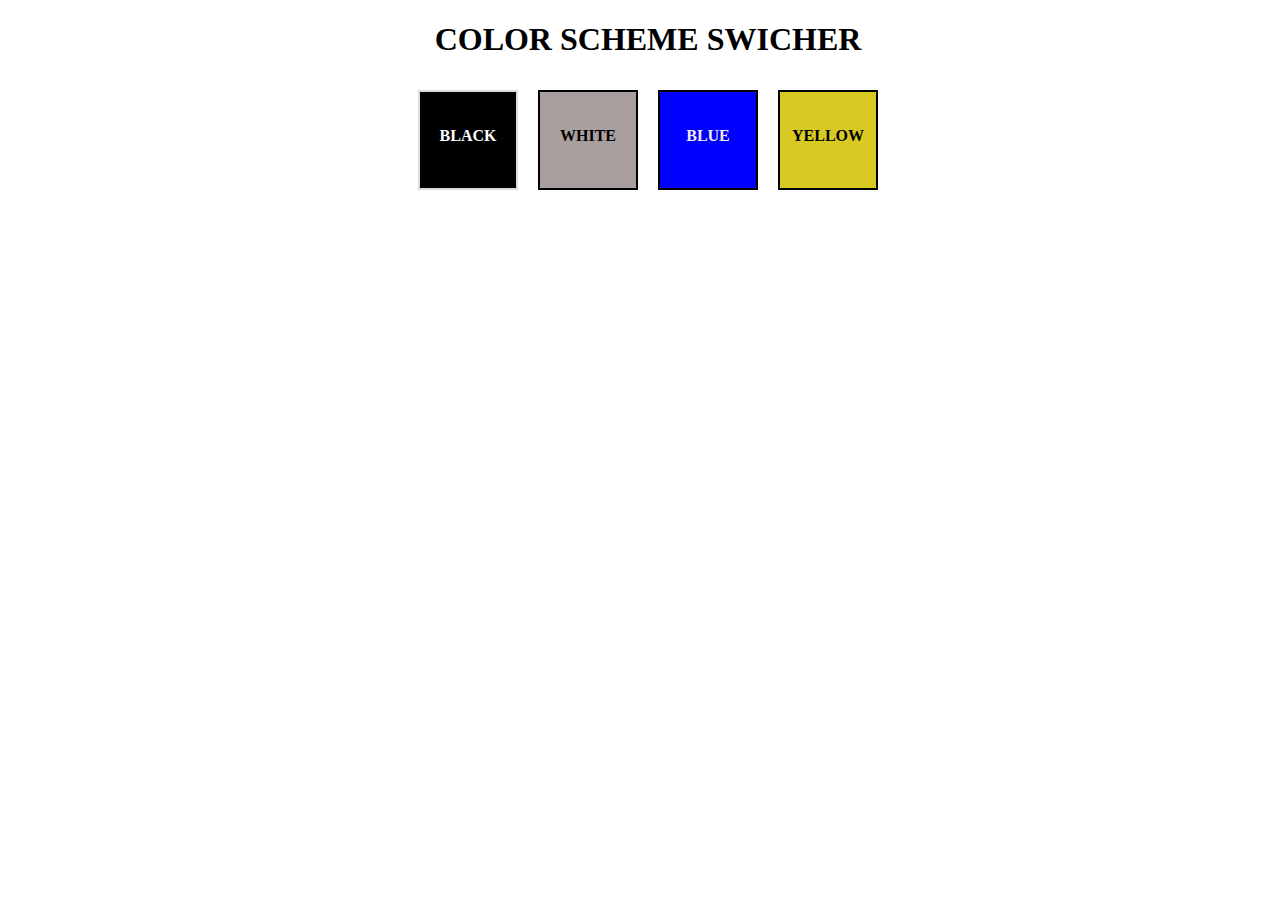
<file: 01_colorChanger/index.html>
<!DOCTYPE html>
<html lang="en">
<head>
    <meta charset="UTF-8">
    <meta name="viewport" content="width=device-width, initial-scale=1.0">
    <title>Color Changer</title>
    <link rel="stylesheet" href="../01_colorChanger/style.css">
</head>
<body>

      <h1>COLOR SCHEME SWICHER</h1>
      <div class="main">
        <span class="color" id="black">BLACK</span>
        <span class="color" id="white">WHITE</span>
        <span class="color" id="blue">BLUE</span>
        <span class="color" id="yellow">YELLOW</span>
      </div>
      <h2></h2>

    <script src="../01_colorChanger/script.js"></script>
</body>
</html>
</file>
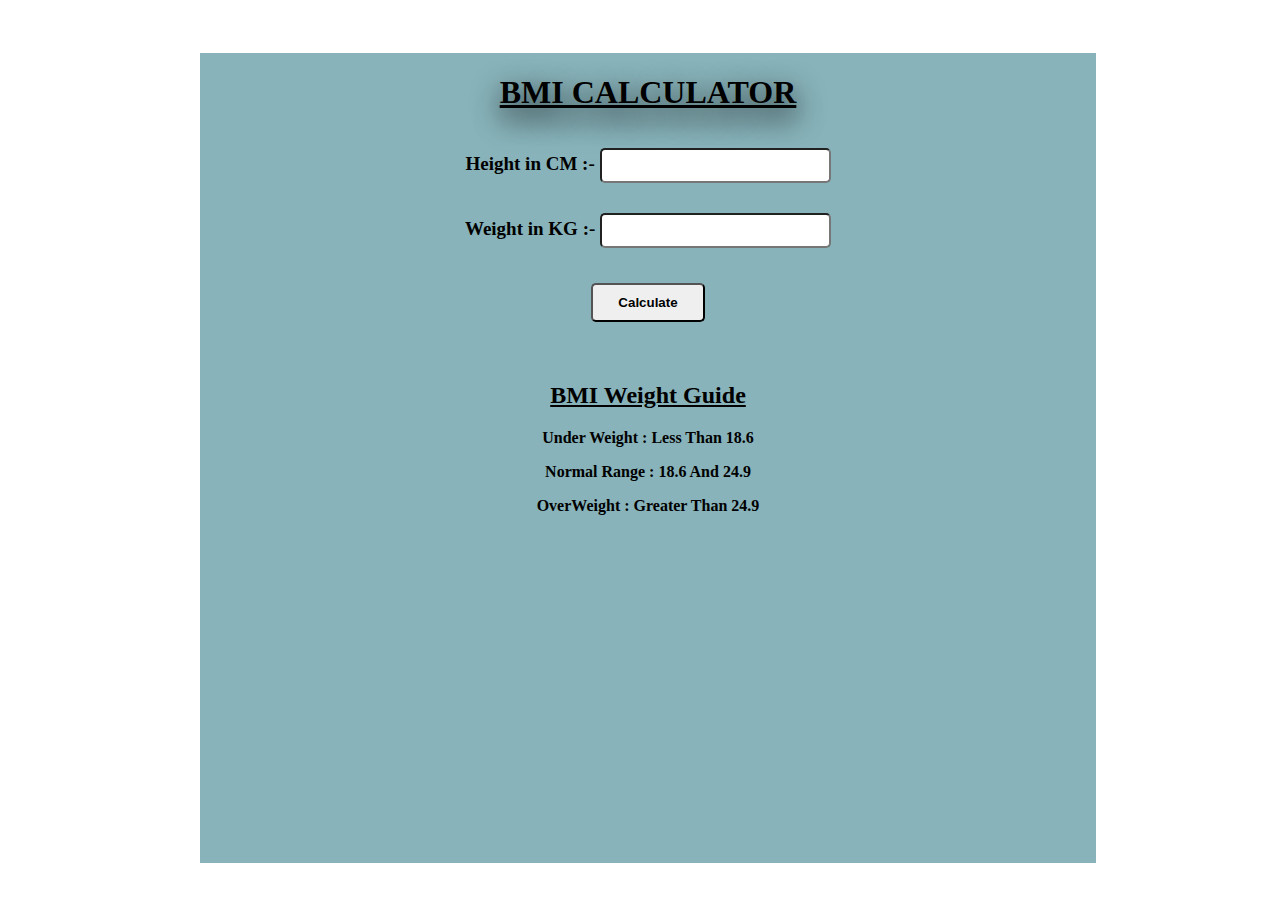
<file: 02_BMICalculator/index.html>
<!DOCTYPE html>
<html lang="en">
<head>
    <meta charset="UTF-8">
    <meta name="viewport" content="width=device-width, initial-scale=1.0">
    <title>BMI Calculator</title>
    <link rel="stylesheet" href="../02_BMICalculator/style.css">
</head>
<body>

    <div id="main">
        <h1>BMI CALCULATOR</h1>
       <div id="data">
          <form action="" >
            <div><span> Height in CM :- </span> <input id="height" type="text" name="" id=""></div>
            <div><span> Weight in KG :- </span> <input  id="weight" type="text" name="" id=""></div>
            <button id="calculate">calculate</button>
            <div id="result"></div>
          </form>
       </div>
       <div class="bmiGuide">
        <h2>BMI Weight Guide</h2>
        <p>Under Weight : Less Than 18.6</p>
        <p>Normal Range : 18.6 And 24.9</p>
        <p>OverWeight : Greater Than 24.9</p>
       </div>
    
    </div>
    
    
    <script src="../02_BMICalculator/script.js"></script>
</body>
</html>
</file>
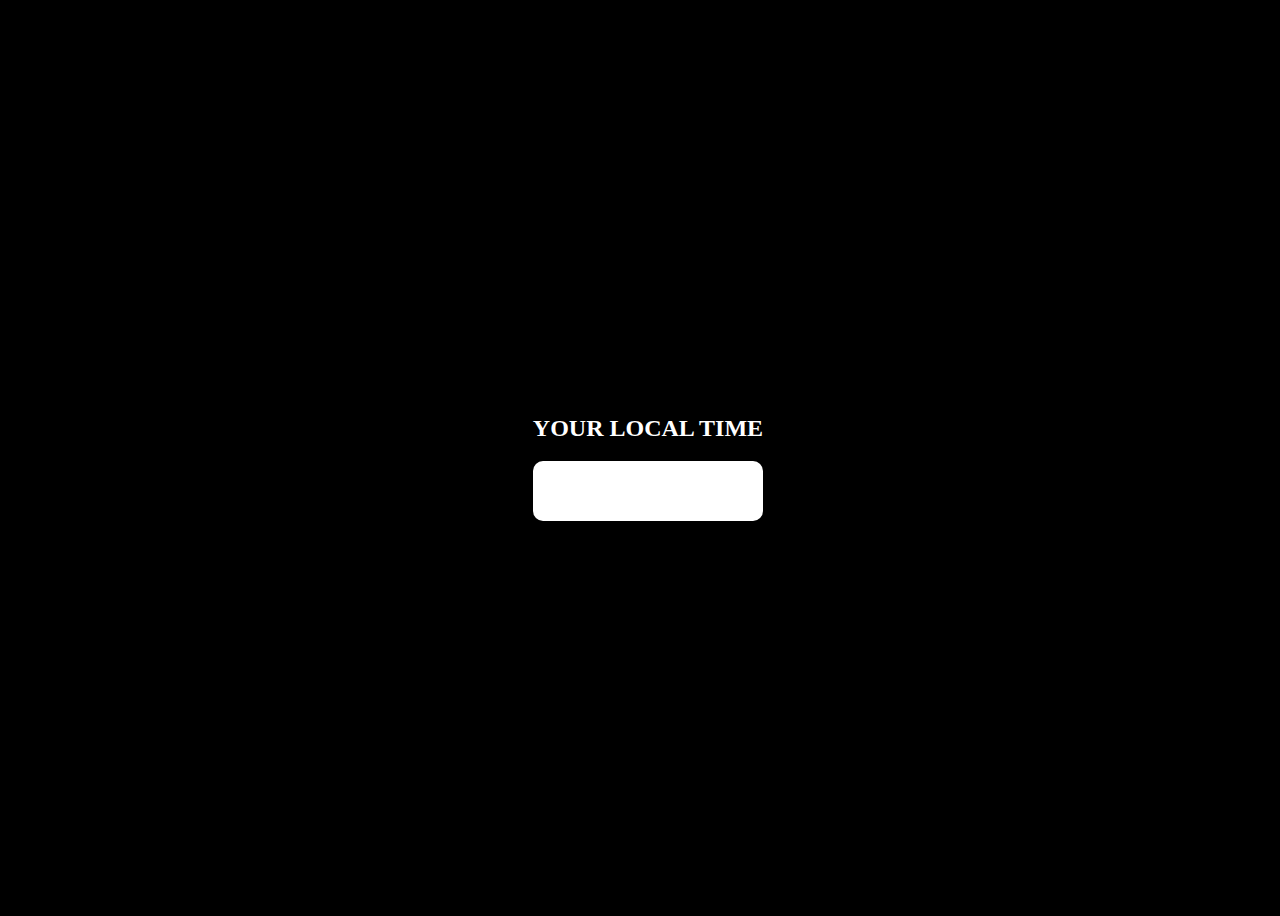
<file: 03_digitalClock/index.html>
<!DOCTYPE html>
<html lang="en">
<head>
    <meta charset="UTF-8">
    <meta name="viewport" content="width=device-width, initial-scale=1.0">
    <title>Digital Clock</title>
    <style>
        body{
            height: 100vh;
            width: 100%;
            padding: 0;
            box-sizing: border-box;
            background-color: black;
            color: white;
            display: flex;
            justify-content: center;
            align-items: center;
        }

        .main h2{
            text-transform: uppercase;
            text-align: center;
        }

        #clock{
            background-color: #fff;
            padding: 30px 10px;
            box-sizing: border-box;
            color: black;
            border-radius: 10px;
            text-align: center;
            font-size: 35px;
            font-weight: 900;
        }

    </style>
</head>
<body>
    
       <div class="main">
        <h2> Your Local Time</h2>
        <div id="clock"></div>
       </div>

    <script>

        let clock = document.querySelector('#clock')

        setInterval(()=>{
        let time= new Date()
        clock.innerHTML = time.toLocaleTimeString()
        },1000)
    </script>
</body>
</html>
</file>
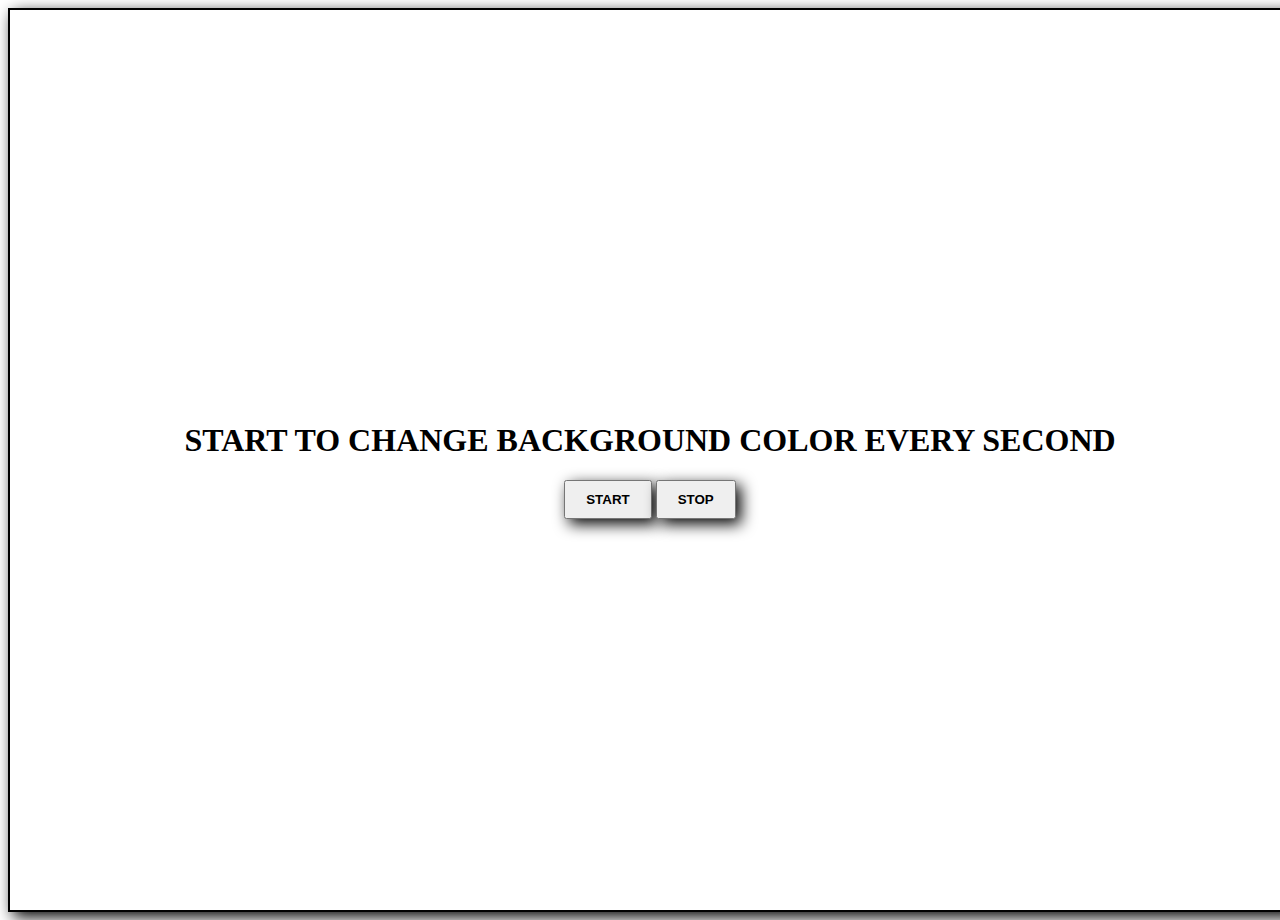
<file: 05_unlimitedColor/index.html>
<!DOCTYPE html>
<html lang="en">
<head>
    <meta charset="UTF-8">
    <meta name="viewport" content="width=device-width, initial-scale=1.0">
    <title>Unlimited color</title>
    <style>
        body{
            height: 100vh;
            width: 100%;
            border: 2px solid black;
            text-align: center;
            display: flex;
            justify-content: center;
            align-items: center;
            box-shadow: 5px 5px 15px;
            scroll-behavior: smooth;
            overflow: hidden;

        }

        .main{
            text-transform: uppercase;
        }

        .main button{
            padding: 10px 20px;
            text-transform: uppercase;
            font-weight: 700;
            box-shadow: 5px 5px 15px;
            
        }
    </style>
</head>
<body>
    
 <div class="main">

    <h1>start to change background color every second</h1>

    <button id="start">start</button>
 
    <button id="stop">stop</button>

 </div>


    <script src="./script.js"></script>
</body>
</html>
</file>
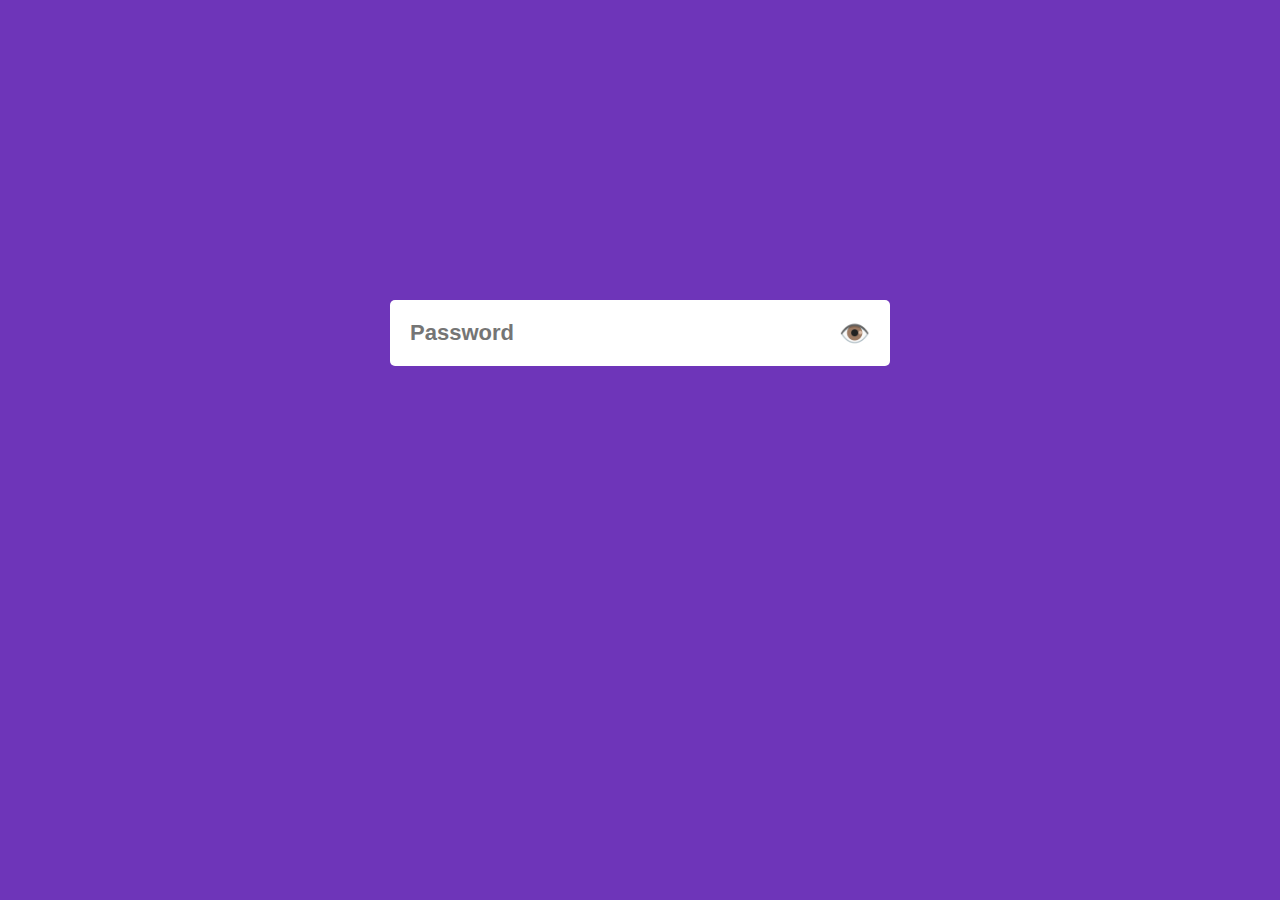
<file: 08_togglePassword/index.html>
<!DOCTYPE html>
<html lang="en">
<head>
    <meta charset="UTF-8">
    <meta name="viewport" content="width=device-width, initial-scale=1.0">
    <title>Document</title>
    <link rel="stylesheet" href="./style.css">
</head>
<body>
    
    <div class="input-box">
        <input type="password" placeholder="Password" id="password" >
        <!-- <img id="unhide" src="./eye.png" alt="jn"> -->
        <span id="unhide">👁️</span>
    </div>


    


    <script src="./script.js"> </script>
</body>
</html>
</file>
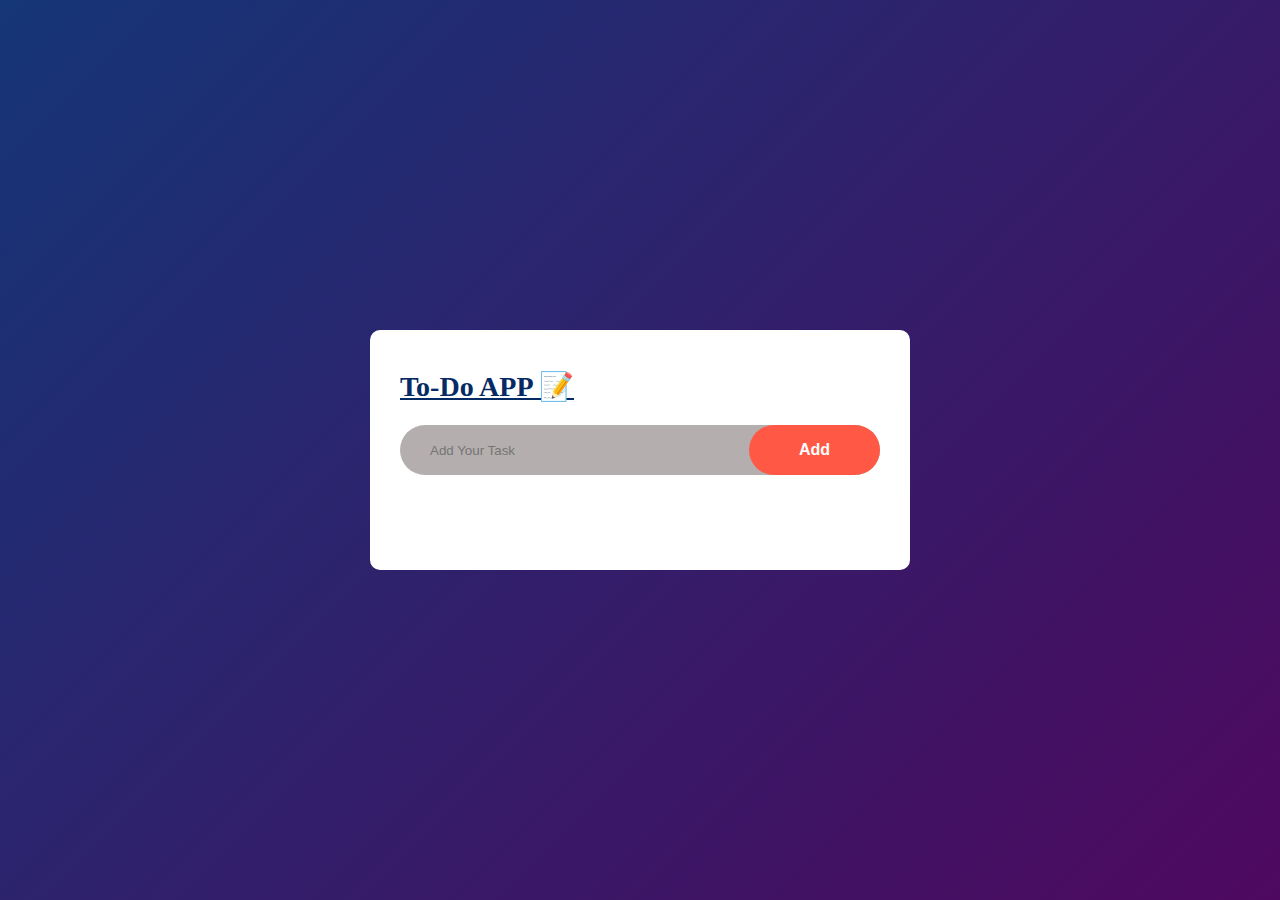
<file: 09_Todo/index.html>
<!DOCTYPE html>
<html lang="en">
<head>
    <meta charset="UTF-8">
    <meta name="viewport" content="width=device-width, initial-scale=1.0">
    <title>Document</title>
    <link rel="stylesheet" href="./style.css">
</head>
<body>
     
     <div class="container">
          <div class="todoApp">
            <h2>To-Do APP 📝</h2>
            <div class="row">
                <input type="text" id="input-box" placeholder="Add Your Task">
                <button id="btn" onclick="AddTask()">Add</button>
            </div>
            <ul id="list-container">
                <!-- <li class="checked">task1 <span>❌</span></li>
                <li>task2</li>
                <li>task3</li> -->
            </ul>
          </div>
     </div>

    <script src="./script.js"></script>
</body>
</html>
</file>
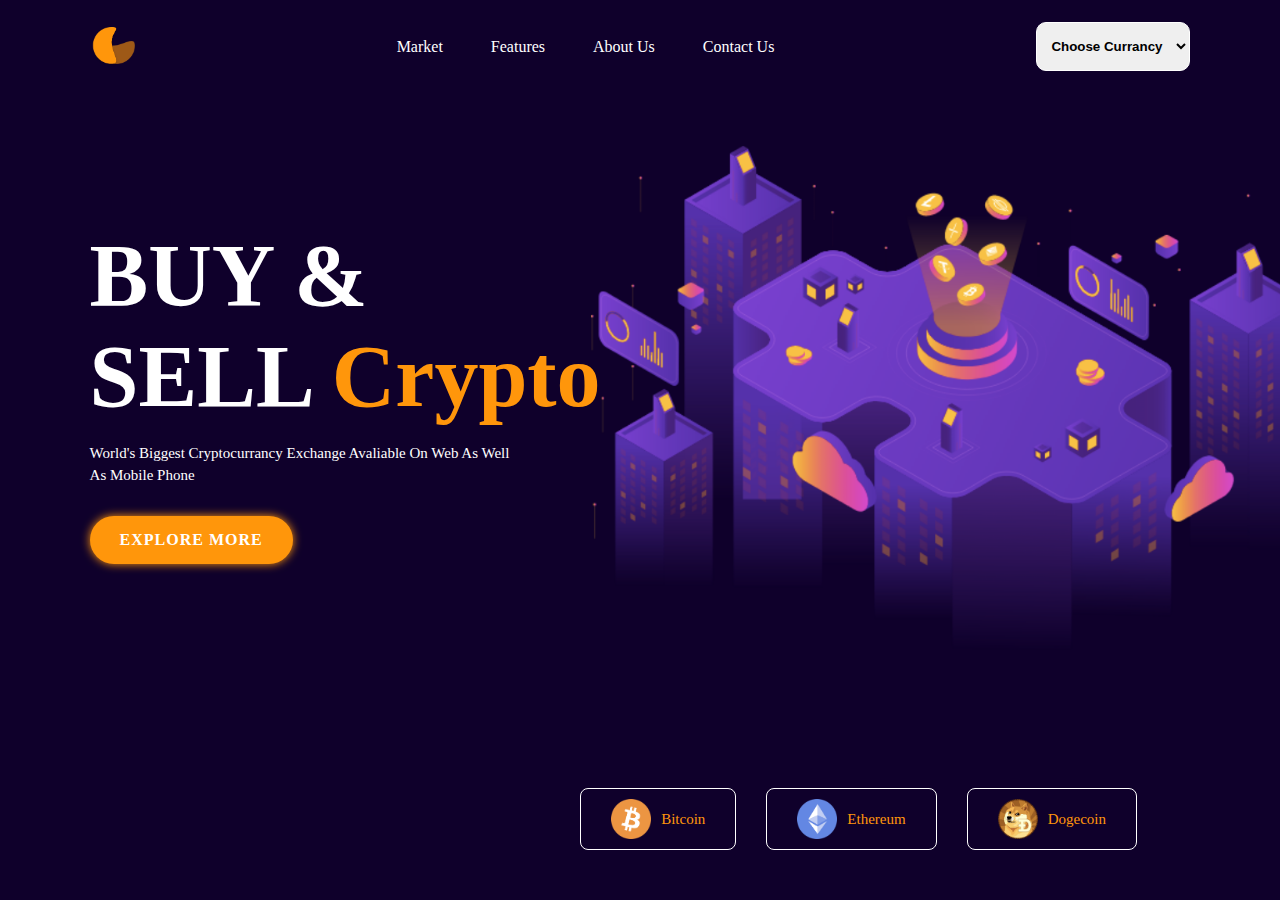
<file: 11_CryptoCurrancy/index.html>
<!DOCTYPE html>
<html lang="en">

<head>
    <meta charset="UTF-8">
    <meta name="viewport" content="width=device-width, initial-scale=1.0">
    <title>Document</title>
    <link rel="stylesheet" href="./style.css">
</head>

<body>

    <div class="container">

        <nav>
            <img class="logo" src="Images/logo.png" alt="logo">
            <ul>
                <li><a href="#">Market</a></li>
                <li><a href="#">Features</a></li>
                <li><a href="#">About us</a></li>
                <li><a href="#">Contact Us</a></li>
            </ul>

            <!-- <a href="#" class="btn">En</a> -->

            <select name="currancy" id="currancy">
                <option selected id="" value="Choose Currancy">Choose Currancy </option>
                <option class="options"  id="INR" value="INR">INR </option>
                <option  class="options"  id="USD" value="USD"> USD</option>
                <option  class="options" id="EUR" value="EUR">EUR</option>
              </select>
        </nav>
        <div class="contenct">
            <h1>BUY & <br> SELL <span>Crypto</span></h1>
            <p> World's biggest cryptocurrancy exchange avaliable on web as well <br> as mobile phone </p>
            <a href="#" class="btn">EXPLORE MORE</a>
        </div>

         <div class="coin-list">
            <div class="coin">
                <img src="./Images/bitcoin.png" alt="">
                <div>
                    <h3><span class="currancySign"></span> <span id="bitcoinValue"></span> </h3>
                    <p>Bitcoin</p>
                </div>
            </div>
            <div class="coin">
                <img src="./Images/ethereum.png" alt="">
                <div>
                    <h3><span class="currancySign"></span> <span id="EthereumcoinValue"></span> </h3>
                    <p>Ethereum</p>
                </div>
            </div>
            <div class="coin">
                <img src="./Images/dogecoin.png" alt="">
                <div>
                    <h3> <span class="currancySign"></span> <span id="DogecoinValue"></span> </h3>
                    <p>Dogecoin</p>
                </div>
            </div>
         </div>
    </div>

    <script src="./script.js"></script>
</body>

</html>
</file>
<file: 01_colorChanger/style.css>
body{
    height: 100%;
    width: 100%;
    
}

h1{
    text-align: center;
    font-weight: 900;
}

.main{
    width: 100%;
    height: 100%;
    display: flex;
    justify-content: center;

}

.color{
    height: 100px;
    width: 100px;
    margin: 10px 10px;
    text-align: center;
    padding-top: 35px;
    box-sizing: border-box;
    font-weight: 700;
    border: 2px solid black;
    
}

#black{
    background-color: black;
    color: white;
    border: 2px solid rgb(224, 217, 217)
}

#white{
    background-color: #a99f9f;
    color: black;
}

#blue{
    background-color: blue;
    color: rgb(240, 234, 234);
}


#yellow{
    background-color: rgb(216, 201, 35);
    color: black;
}
</file>
<file: 02_BMICalculator/style.css>
body{
    height: 100vh;
    width: 100%;
    box-sizing: border-box;
    display: flex;
    justify-content: center;
    align-items: center;
}

#main{
    height: 90%;
    width: 70vw;
    background-color: rgb(136, 179, 186);
    text-align: center;
}

h1{
    text-decoration: underline;
    font-weight:900;
    text-shadow: 1px 10px 30px
}

#data div{
    font-weight: 700;
    font-size: 19px;
    padding: 15px;
    
}

#data #result{
    font-size:17px;
}

#data input{
    padding: 8px 25px;
    border-radius: 5px;
}

#data button{
    margin-top: 20px;
    padding: 10px 25px;
    border-radius: 5px;
    font-weight: 700;
    text-transform: capitalize;
}

.bmiGuide{
    font-weight:600;
    margin: 30px
}

.bmiGuide h2{
  text-decoration:underline;
}
</file>
<file: 08_togglePassword/style.css>
*{
    margin: 0;
    padding: 0;
    box-sizing: border-box;
}

body{
    background-color: #6e35b9;
    
}

.input-box{
background-color: white;
    width: 90%;
    max-width: 500px;
    border-radius: 5px;
    padding: 10px 20px;
    margin: 300px auto;
    display: flex;
    align-items: center;
}

.input-box input{
    width: 100%;
    padding: 10px 0;
    border: 0;
    outline: 0;
    font-size: 22px;
    color: #555;
background-color: white;
    font-family: Arial, Helvetica, sans-serif;
    font-weight: 700;
}
/* 
.input-box img{
    width: 35px;
    cursor: pointer;
} */

span{
    font-size: 25px;
    cursor: pointer;
}
</file>
<file: 09_Todo/style.css>
*{
    padding: 0;
    box-sizing: border-box;
    margin: 0;
}


.container{
    width: 100%;
    min-height: 100vh;
    background: linear-gradient(135deg , #153677 ,#4e085f);
    /* padding: 10px ; */
    display: flex;
    justify-content: center;
    align-items: center;
}

.todoApp{
    width: 100%;
    max-width: 540px;
    background: #fff;
    /* margin: 100px; */
    padding: 40px 30px 70px;
    border-radius: 10px;
    
}

.todoApp h2{
    color: #062a64;
    margin-bottom: 22px;
    font-size: 28px;
    text-decoration: underline;
}

.row{
    display: flex;
    align-items: center;
    justify-content: space-between;
    background: rgb(180, 174, 174);
    border-radius: 30px;
    padding-left: 20px;
    margin-bottom: 25px;

}

input {
    flex:1;
    border: none;
    outline: none;
    background: transparent;
    padding: 10px;
}

button{
    border: none;
    outline: none;
    padding: 16px 50px;
    background: #ff5945;
    color: white;
    font-size: 16px;
    font-weight: 700;
    border-radius: 40px;
    cursor: pointer;
}

ul li{
    list-style: none;
    font-size: 18px;
    padding: 12px 10px ;
    user-select: none;
    cursor: pointer;
    text-transform: capitalize;
    font-weight: 500;
    word-wrap: break-word;
    
    
}

ul li::before{
  content: '🔵';
  margin-right: 5px;
  text-decoration: none;
}

ul li.checked{
    text-decoration: line-through;
}

ul li.checked::before{
    content:"🔴" ;
}

ul li span{
    position: absolute;
    margin-left: 300px;
    margin-top: -5px;
     text-align: center;
     width: 40px;
     height: 35px;
     padding: 5px;
     border-radius: 50%;
     
}

ul li span:hover{
    background-color: rgb(186, 182, 182);
}
</file>
<file: 11_CryptoCurrancy/style.css>
*{
    margin: 0;
    padding: 0;
    box-sizing: border-box;

}


.container{
    width: 100%;
    height: 100vh;
    background-image: url(./Images/background.png);
    background-size: cover;
    background-position: center;
    padding: 0 7%;
    color: white;
}

nav{
    width: 100%;
    display: flex;
    padding:  22px 0;
   align-items: center;
}

.logo{
    width:45px;
    cursor: pointer;

}

nav ul{
    flex: 1;
    display: flex;
    justify-content: center;
    align-items: center;
    list-style: none;
}

nav ul li{
    /* display: inline-block; */
    margin: 15px 24px;
    
}

nav ul li a{
    color: white;
    text-decoration: none;
    text-transform: capitalize;
}

nav #currancy{
    color: black;
    border: 1px solid white;
    padding: 15px 10px;
    border-radius: 10px;
    font-weight: 700;

}

 .options{
    

}

.contenct{
    margin-top: 12%;

}

.contenct h1{
    font-size: 88px;
    margin-bottom: 15px;
}

.contenct h1 span{
    color: #ff960b;
}

.contenct p{
    line-height: 22px;
    text-transform: capitalize;
    font-size: 15px;
}

.contenct .btn{
    display: inline-block;
    margin-top: 30px;
    background: #ff960b;
    color: white;
    text-decoration: none;
    padding: 15px 30px;
    border-radius: 30px;
    font-weight: 800;
    box-shadow: 0 0 10px #ff960b;
    letter-spacing: 1px;
    transition: .5s;
}

.contenct .btn:hover{
    box-shadow: none;
}

.coin-list{
    position: absolute;
    right: 10%;
    bottom: 50px;
    display: flex;
    align-items: center;
}

.coin{
    display: flex;
    align-items: center;
    font-size: 15px;
    margin: 0 15px;
    color: #ff960b;
    border: 1px solid white;
    padding:  10px 30px;
    border-radius: 8px;

}

.coin img{
    width: 40px;
    margin-right: 10px;
}

.coin h3{
    color:  white;
}


@media screen and (min-width: 600px) {
    
  }
</file>
